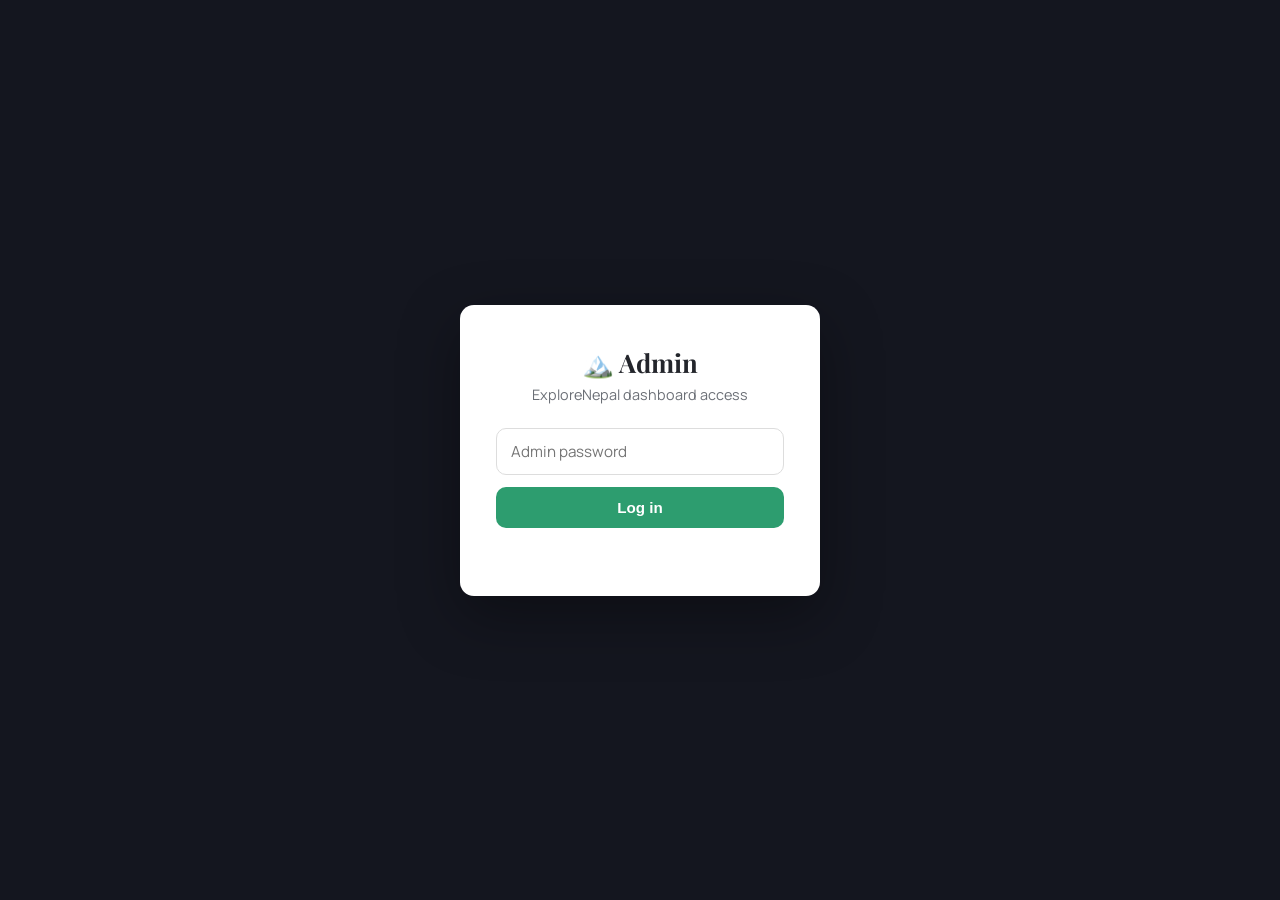
<file: admin.html>
<!DOCTYPE html>
<html lang="en">
<head>
<meta charset="UTF-8">
<meta name="viewport" content="width=device-width, initial-scale=1.0">
<title>ExploreNepal — Admin</title>
<link rel="preconnect" href="https://fonts.googleapis.com">
<link href="https://fonts.googleapis.com/css2?family=Playfair+Display:wght@600;700&family=Manrope:wght@400;500;600;700&display=swap" rel="stylesheet">
<style>
  :root {
    --sage:   #2d9d6f;
    --sage-d: #22794f;
    --dark:   #14161f;
    --dark-2: #1c1f2b;
    --gold:   #ff4d3d;
    --gold-d: #e0311f;
    --bg:     #faf7f2;
    --bg2:    #f1ece3;
    --text:   #23252b;
    --muted:  #6b6f76;
    --white:  #fff;
    --radius: 14px;
    --fh: 'Playfair Display', Georgia, serif;
    --fb: 'Manrope', 'Lato', Arial, sans-serif;
  }
  * { box-sizing: border-box; margin: 0; padding: 0; }
  body { font-family: var(--fb); background: var(--bg); color: var(--text); }

  /* ---------- Login screen ---------- */
  #loginScreen {
    min-height: 100vh; display: flex; align-items: center; justify-content: center;
    background: var(--dark);
  }
  .login-box {
    background: var(--white); border-radius: var(--radius); padding: 40px 36px;
    width: 100%; max-width: 360px; text-align: center; box-shadow: 0 20px 60px rgba(0,0,0,0.35);
  }
  .login-box h1 { font-family: var(--fh); font-size: 1.6rem; margin-bottom: 6px; }
  .login-box p { color: var(--muted); font-size: 0.9rem; margin-bottom: 24px; }
  .login-box input {
    width: 100%; padding: 12px 14px; border: 1px solid #ddd; border-radius: 10px;
    font-size: 0.95rem; margin-bottom: 12px; font-family: var(--fb);
  }
  .login-box input:focus { outline: 2px solid var(--sage); border-color: var(--sage); }
  .login-box button {
    width: 100%; padding: 12px; border: none; border-radius: 10px;
    background: var(--sage); color: var(--white); font-weight: 600; font-size: 0.95rem;
    cursor: pointer; transition: background 0.2s;
  }
  .login-box button:hover { background: var(--sage-d); }
  #loginError { color: var(--gold-d); font-size: 0.85rem; margin-top: 10px; min-height: 18px; }

  /* ---------- Dashboard shell ---------- */
  #dashboard { display: none; min-height: 100vh; }
  .sidebar {
    width: 220px; background: var(--dark); color: var(--white); position: fixed;
    top: 0; left: 0; bottom: 0; padding: 28px 18px; display: flex; flex-direction: column;
  }
  .sidebar h2 { font-family: var(--fh); font-size: 1.25rem; margin-bottom: 4px; }
  .sidebar .tag { color: var(--sage); font-size: 0.75rem; letter-spacing: 0.08em; text-transform: uppercase; margin-bottom: 28px; }
  .nav-btn {
    display: block; width: 100%; text-align: left; background: none; border: none;
    color: rgba(255,255,255,0.75); padding: 11px 12px; border-radius: 8px; font-size: 0.9rem;
    font-family: var(--fb); font-weight: 500; cursor: pointer; margin-bottom: 4px;
  }
  .nav-btn:hover { background: rgba(255,255,255,0.06); color: var(--white); }
  .nav-btn.active { background: var(--sage); color: var(--white); }
  .sidebar .logout { margin-top: auto; color: var(--gold); background: none; border: none; cursor: pointer; font-family: var(--fb); font-size: 0.85rem; text-align: left; padding: 10px 12px; }

  .main { margin-left: 220px; padding: 36px 44px; max-width: 1100px; }
  .main h1 { font-family: var(--fh); font-size: 1.9rem; margin-bottom: 4px; }
  .main .sub { color: var(--muted); margin-bottom: 28px; font-size: 0.95rem; }

  .view { display: none; }
  .view.active { display: block; }

  /* Stat cards */
  .stat-grid { display: grid; grid-template-columns: repeat(auto-fit, minmax(160px, 1fr)); gap: 16px; margin-bottom: 32px; }
  .stat-card { background: var(--white); border-radius: var(--radius); padding: 20px; border: 1px solid var(--bg2); }
  .stat-card .num { font-family: var(--fh); font-size: 2rem; color: var(--sage-d); }
  .stat-card .label { color: var(--muted); font-size: 0.82rem; margin-top: 2px; }

  .panel { background: var(--white); border-radius: var(--radius); border: 1px solid var(--bg2); padding: 24px; margin-bottom: 24px; }
  .panel h3 { font-family: var(--fh); font-size: 1.15rem; margin-bottom: 16px; }

  table { width: 100%; border-collapse: collapse; font-size: 0.88rem; }
  th, td { text-align: left; padding: 10px 8px; border-bottom: 1px solid var(--bg2); }
  th { color: var(--muted); font-weight: 600; font-size: 0.78rem; text-transform: uppercase; letter-spacing: 0.03em; }
  tr:last-child td { border-bottom: none; }

  .badge { padding: 3px 10px; border-radius: 20px; font-size: 0.75rem; font-weight: 600; }
  .badge.pending { background: #fff3cd; color: #8a6600; }
  .badge.confirmed { background: #d7f2e3; color: var(--sage-d); }
  .badge.cancelled { background: #fde0dc; color: var(--gold-d); }

  .btn { border: none; border-radius: 8px; padding: 7px 14px; font-size: 0.82rem; font-weight: 600; cursor: pointer; font-family: var(--fb); }
  .btn-sage { background: var(--sage); color: var(--white); }
  .btn-sage:hover { background: var(--sage-d); }
  .btn-danger { background: #fde0dc; color: var(--gold-d); }
  .btn-danger:hover { background: var(--gold); color: var(--white); }
  select.status-select { padding: 5px 8px; border-radius: 6px; border: 1px solid #ddd; font-family: var(--fb); font-size: 0.82rem; }

  .add-form { display: grid; grid-template-columns: 1fr 1fr; gap: 12px; margin-bottom: 18px; }
  .add-form input, .add-form textarea { padding: 9px 12px; border: 1px solid #ddd; border-radius: 8px; font-family: var(--fb); font-size: 0.88rem; }
  .add-form textarea { grid-column: 1 / -1; resize: vertical; min-height: 60px; }
  .add-form .full { grid-column: 1 / -1; }

  .empty { color: var(--muted); font-size: 0.88rem; padding: 20px 0; text-align: center; }
</style>
</head>
<body>

<!-- LOGIN -->
<div id="loginScreen">
  <div class="login-box">
    <h1>🏔️ Admin</h1>
    <p>ExploreNepal dashboard access</p>
    <input type="password" id="passwordInput" placeholder="Admin password" onkeydown="if(event.key==='Enter') login()">
    <button onclick="login()">Log in</button>
    <div id="loginError"></div>
  </div>
</div>

<!-- DASHBOARD -->
<div id="dashboard">
  <div class="sidebar">
    <h2>ExploreNepal</h2>
    <div class="tag">Admin Panel</div>
    <button class="nav-btn active" onclick="showView('overview', this)">Overview</button>
    <button class="nav-btn" onclick="showView('destinations', this)">Destinations</button>
    <button class="nav-btn" onclick="showView('bookings', this)">Bookings</button>
    <button class="logout" onclick="logout()">Log out</button>
  </div>

  <div class="main">
    <!-- OVERVIEW -->
    <div id="view-overview" class="view active">
      <h1>Overview</h1>
      <div class="sub">A snapshot of your site's content and activity.</div>
      <div class="stat-grid" id="statGrid">
        <div class="stat-card"><div class="num">—</div><div class="label">Destinations</div></div>
        <div class="stat-card"><div class="num">—</div><div class="label">Hotels</div></div>
        <div class="stat-card"><div class="num">—</div><div class="label">Restaurants</div></div>
        <div class="stat-card"><div class="num">—</div><div class="label">Bookings</div></div>
      </div>
      <div class="panel">
        <h3>Recent bookings</h3>
        <table id="recentBookingsTable">
          <thead><tr><th>Guest</th><th>Item</th><th>Date</th><th>Status</th></tr></thead>
          <tbody></tbody>
        </table>
      </div>
      <div class="panel">
        <h3>Destinations by province</h3>
        <table id="byProvinceTable">
          <thead><tr><th>Province</th><th>Count</th></tr></thead>
          <tbody></tbody>
        </table>
      </div>
    </div>

    <!-- DESTINATIONS -->
    <div id="view-destinations" class="view">
      <h1>Destinations</h1>
      <div class="sub">Add, edit, or remove destinations shown on the site.</div>

      <div class="panel">
        <h3>Add a destination</h3>
        <div class="add-form">
          <input id="d-id" placeholder="Unique ID (e.g. sheyphoksundo, no spaces)">
          <input id="d-name" placeholder="Name (e.g. Pokhara)">
          <input id="d-province" placeholder="Province">
          <input id="d-category" placeholder="Category (e.g. lake, heritage)">
          <input id="d-image" placeholder="Image URL">
          <input id="d-bestSeason" placeholder="Best season">
          <input id="d-entryFee" placeholder="Entry fee">
          <input id="d-latitude" placeholder="Latitude" type="number" step="any">
          <input id="d-longitude" placeholder="Longitude" type="number" step="any">
          <textarea id="d-description" placeholder="Description"></textarea>
          <input id="d-activities" class="full" placeholder="Activities, comma separated (e.g. Trekking, Boating, Photography)">
        </div>
        <button class="btn btn-sage" onclick="addDestination()">Add destination</button>
      </div>

      <div class="panel">
        <h3>All destinations</h3>
        <table id="destinationsTable">
          <thead><tr><th>Name</th><th>Province</th><th>Category</th><th></th></tr></thead>
          <tbody></tbody>
        </table>
      </div>
    </div>

    <!-- BOOKINGS -->
    <div id="view-bookings" class="view">
      <h1>Bookings</h1>
      <div class="sub">Review and update the status of hotel/restaurant bookings.</div>
      <div class="panel">
        <table id="bookingsTable">
          <thead><tr><th>Guest</th><th>Email</th><th>Item</th><th>Date</th><th>Guests</th><th>Status</th><th></th></tr></thead>
          <tbody></tbody>
        </table>
      </div>
    </div>
  </div>
</div>

<script>
  // ⚠️ Update this to your deployed backend URL
  const API_BASE = 'https://explorenepal-backend.onrender.com/api';

  function authHeaders() {
    return {
      'Content-Type': 'application/json',
      'x-admin-password': sessionStorage.getItem('adminPass') || ''
    };
  }

  async function login() {
    const password = document.getElementById('passwordInput').value;
    const errorEl = document.getElementById('loginError');
    errorEl.textContent = '';
    try {
      const res = await fetch(`${API_BASE}/admin/login`, {
        method: 'POST',
        headers: { 'Content-Type': 'application/json' },
        body: JSON.stringify({ password })
      });
      const data = await res.json();
      if (data.success) {
        sessionStorage.setItem('adminPass', password);
        document.getElementById('loginScreen').style.display = 'none';
        document.getElementById('dashboard').style.display = 'block';
        loadOverview();
        loadDestinations();
        loadBookings();
      } else {
        errorEl.textContent = 'Wrong password. Try again.';
      }
    } catch (err) {
      errorEl.textContent = 'Could not reach the server. Check your connection.';
    }
  }

  function logout() {
    sessionStorage.removeItem('adminPass');
    location.reload();
  }

  function showView(name, btn) {
    document.querySelectorAll('.view').forEach(v => v.classList.remove('active'));
    document.getElementById('view-' + name).classList.add('active');
    document.querySelectorAll('.nav-btn').forEach(b => b.classList.remove('active'));
    btn.classList.add('active');
  }

  // ---------- Overview ----------
  async function loadOverview() {
    const res = await fetch(`${API_BASE}/admin/stats`, { headers: authHeaders() });
    if (!res.ok) return;
    const data = await res.json();

    const cards = document.querySelectorAll('#statGrid .stat-card .num');
    cards[0].textContent = data.destinationCount;
    cards[1].textContent = data.hotelCount;
    cards[2].textContent = data.restaurantCount;
    cards[3].textContent = data.bookingCount;

    const recentBody = document.querySelector('#recentBookingsTable tbody');
    recentBody.innerHTML = data.recentBookings.length
      ? data.recentBookings.map(b => `
        <tr>
          <td>${b.userName || '—'}</td>
          <td>${b.itemName || '—'}</td>
          <td>${b.date || '—'}</td>
          <td><span class="badge ${b.status || 'pending'}">${b.status || 'pending'}</span></td>
        </tr>`).join('')
      : `<tr><td colspan="4" class="empty">No bookings yet</td></tr>`;

    const provinceBody = document.querySelector('#byProvinceTable tbody');
    provinceBody.innerHTML = data.byProvince.length
      ? data.byProvince.map(p => `<tr><td>${p._id || 'Unknown'}</td><td>${p.count}</td></tr>`).join('')
      : `<tr><td colspan="2" class="empty">No destinations yet</td></tr>`;
  }

  // ---------- Destinations ----------
  async function loadDestinations() {
    const res = await fetch(`${API_BASE}/destinations`);
    const data = await res.json();
    const body = document.querySelector('#destinationsTable tbody');
    body.innerHTML = data.length
      ? data.map(d => `
        <tr>
          <td>${d.name || '—'}</td>
          <td>${d.province || '—'}</td>
          <td>${d.category || '—'}</td>
          <td><button class="btn btn-danger" onclick="deleteDestination('${d._id}')">Delete</button></td>
        </tr>`).join('')
      : `<tr><td colspan="4" class="empty">No destinations yet</td></tr>`;
  }

  async function addDestination() {
    const payload = {
      id: document.getElementById('d-id').value.trim().toLowerCase().replace(/\s+/g, ''),
      name: document.getElementById('d-name').value,
      province: document.getElementById('d-province').value,
      category: document.getElementById('d-category').value,
      image: document.getElementById('d-image').value,
      bestSeason: document.getElementById('d-bestSeason').value,
      entryFee: document.getElementById('d-entryFee').value,
      latitude: parseFloat(document.getElementById('d-latitude').value) || undefined,
      longitude: parseFloat(document.getElementById('d-longitude').value) || undefined,
      description: document.getElementById('d-description').value,
      activities: document.getElementById('d-activities').value.split(',').map(a => a.trim()).filter(Boolean)
    };
    if (!payload.name || !payload.id) { alert('Name and ID are both required'); return; }

    const res = await fetch(`${API_BASE}/destinations`, {
      method: 'POST',
      headers: authHeaders(),
      body: JSON.stringify(payload)
    });
    if (res.ok) {
      document.querySelectorAll('.add-form input, .add-form textarea').forEach(el => el.value = '');
      loadDestinations();
      loadOverview();
    } else {
      alert('Could not add destination.');
    }
  }

  async function deleteDestination(id) {
    if (!confirm('Delete this destination?')) return;
    await fetch(`${API_BASE}/destinations/${id}`, { method: 'DELETE', headers: authHeaders() });
    loadDestinations();
    loadOverview();
  }

  // ---------- Bookings ----------
  async function loadBookings() {
    const res = await fetch(`${API_BASE}/bookings`, { headers: authHeaders() });
    if (!res.ok) return;
    const data = await res.json();
    const body = document.querySelector('#bookingsTable tbody');
    body.innerHTML = data.length
      ? data.map(b => `
        <tr>
          <td>${b.userName || '—'}</td>
          <td>${b.email || '—'}</td>
          <td>${b.itemName || '—'} <span style="color:var(--muted); font-size:0.78rem;">(${b.type || ''})</span></td>
          <td>${b.date || '—'}</td>
          <td>${b.guests ?? '—'}</td>
          <td>
            <select class="status-select" onchange="updateStatus('${b._id}', this.value)">
              <option value="pending" ${b.status === 'pending' ? 'selected' : ''}>Pending</option>
              <option value="confirmed" ${b.status === 'confirmed' ? 'selected' : ''}>Confirmed</option>
              <option value="cancelled" ${b.status === 'cancelled' ? 'selected' : ''}>Cancelled</option>
            </select>
          </td>
          <td><button class="btn btn-danger" onclick="deleteBooking('${b._id}')">Delete</button></td>
        </tr>`).join('')
      : `<tr><td colspan="7" class="empty">No bookings yet</td></tr>`;
  }

  async function updateStatus(id, status) {
    await fetch(`${API_BASE}/bookings/${id}/status`, {
      method: 'PATCH',
      headers: authHeaders(),
      body: JSON.stringify({ status })
    });
    loadOverview();
  }

  async function deleteBooking(id) {
    if (!confirm('Delete this booking?')) return;
    await fetch(`${API_BASE}/bookings/${id}`, { method: 'DELETE', headers: authHeaders() });
    loadBookings();
    loadOverview();
  }

  // Auto-login if password already in session (e.g. page refresh)
  window.addEventListener('DOMContentLoaded', () => {
    const saved = sessionStorage.getItem('adminPass');
    if (saved) {
      document.getElementById('passwordInput').value = saved;
      login();
    }
  });
</script>
</body>
</html>
</file>
